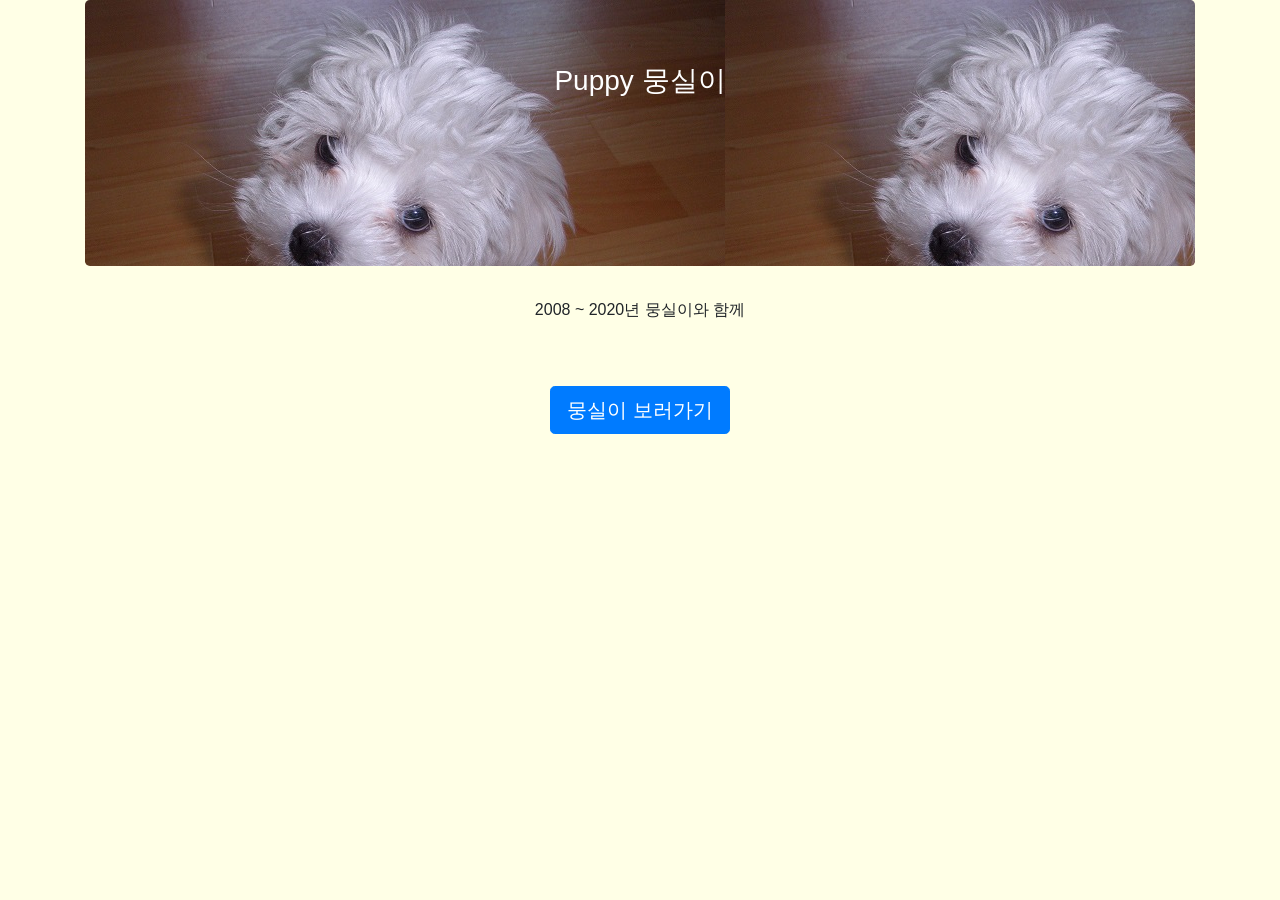
<file: index.html>
<!doctype html>
<html lang="en">
 <head>
   <!-- Required meta tags -->
   <meta charset="utf-8">
   <meta name="viewport" content="width=device-width, initial-scale=1 ">

   <!-- Bootstrap CSS -->
 <link href="vendor/bootstrap/css/bootstrap.min.css" rel="stylesheet">

   <title>뭉실이 앨범</title>
 </head>
 <body style=" background-color:  #ffffe6;">

   <style type="text/css">
       .jumbotron{
          background-image: url('img/jumbo.jpg');

          background-size: auto;

          text-shadow: black 0.2em 0.2em 0.2em
            color:white;

           }

    </style>
   <div class="container">
     <div class="jumbotron">
         <h3 style="color:white; "class="text-center"> Puppy 뭉실이</h3><br><br><br><br>




         </div>
         <p class="text-center">2008 ~ 2020년 뭉실이와 함께</p><br><br>

         <p  class="text-center"><a class="btn btn-primary btn-lg" href="index1-1.html" role="button">

           뭉실이 보러가기 </a> </p>
     </div>
</file>
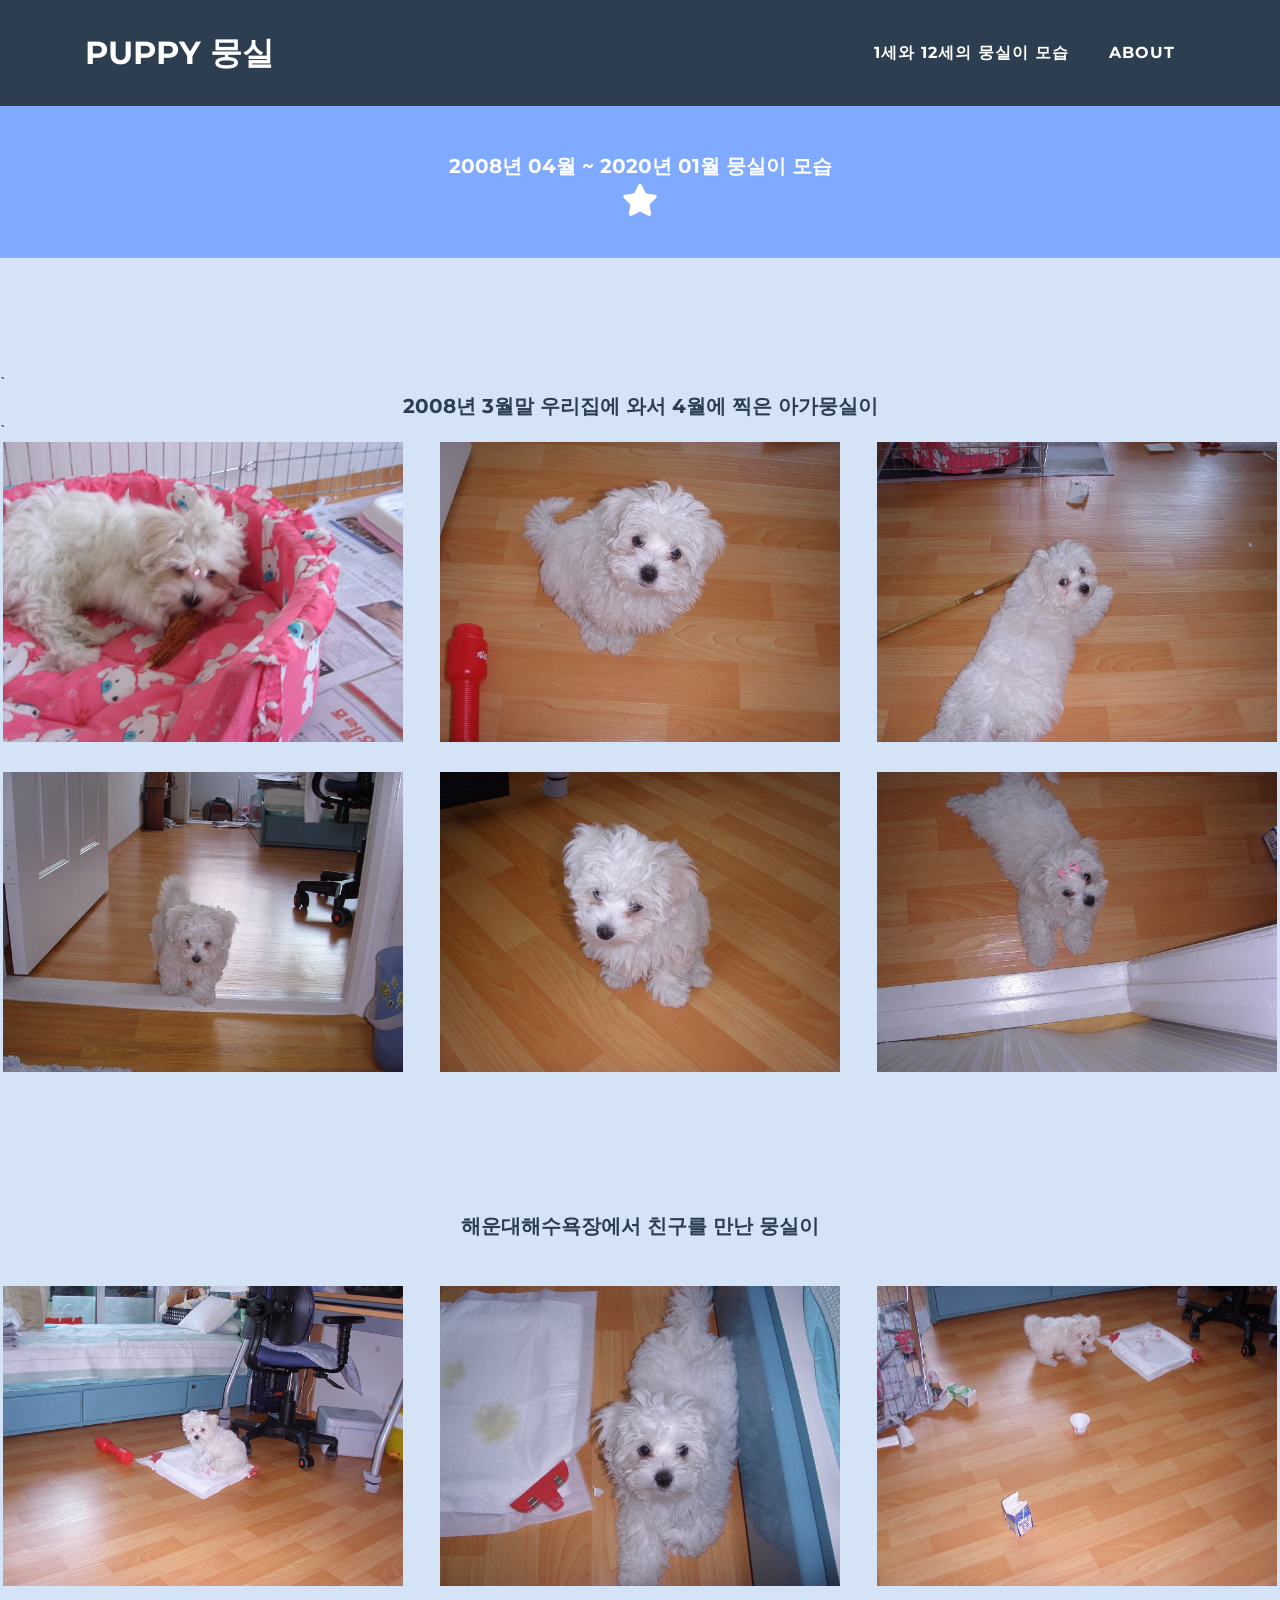
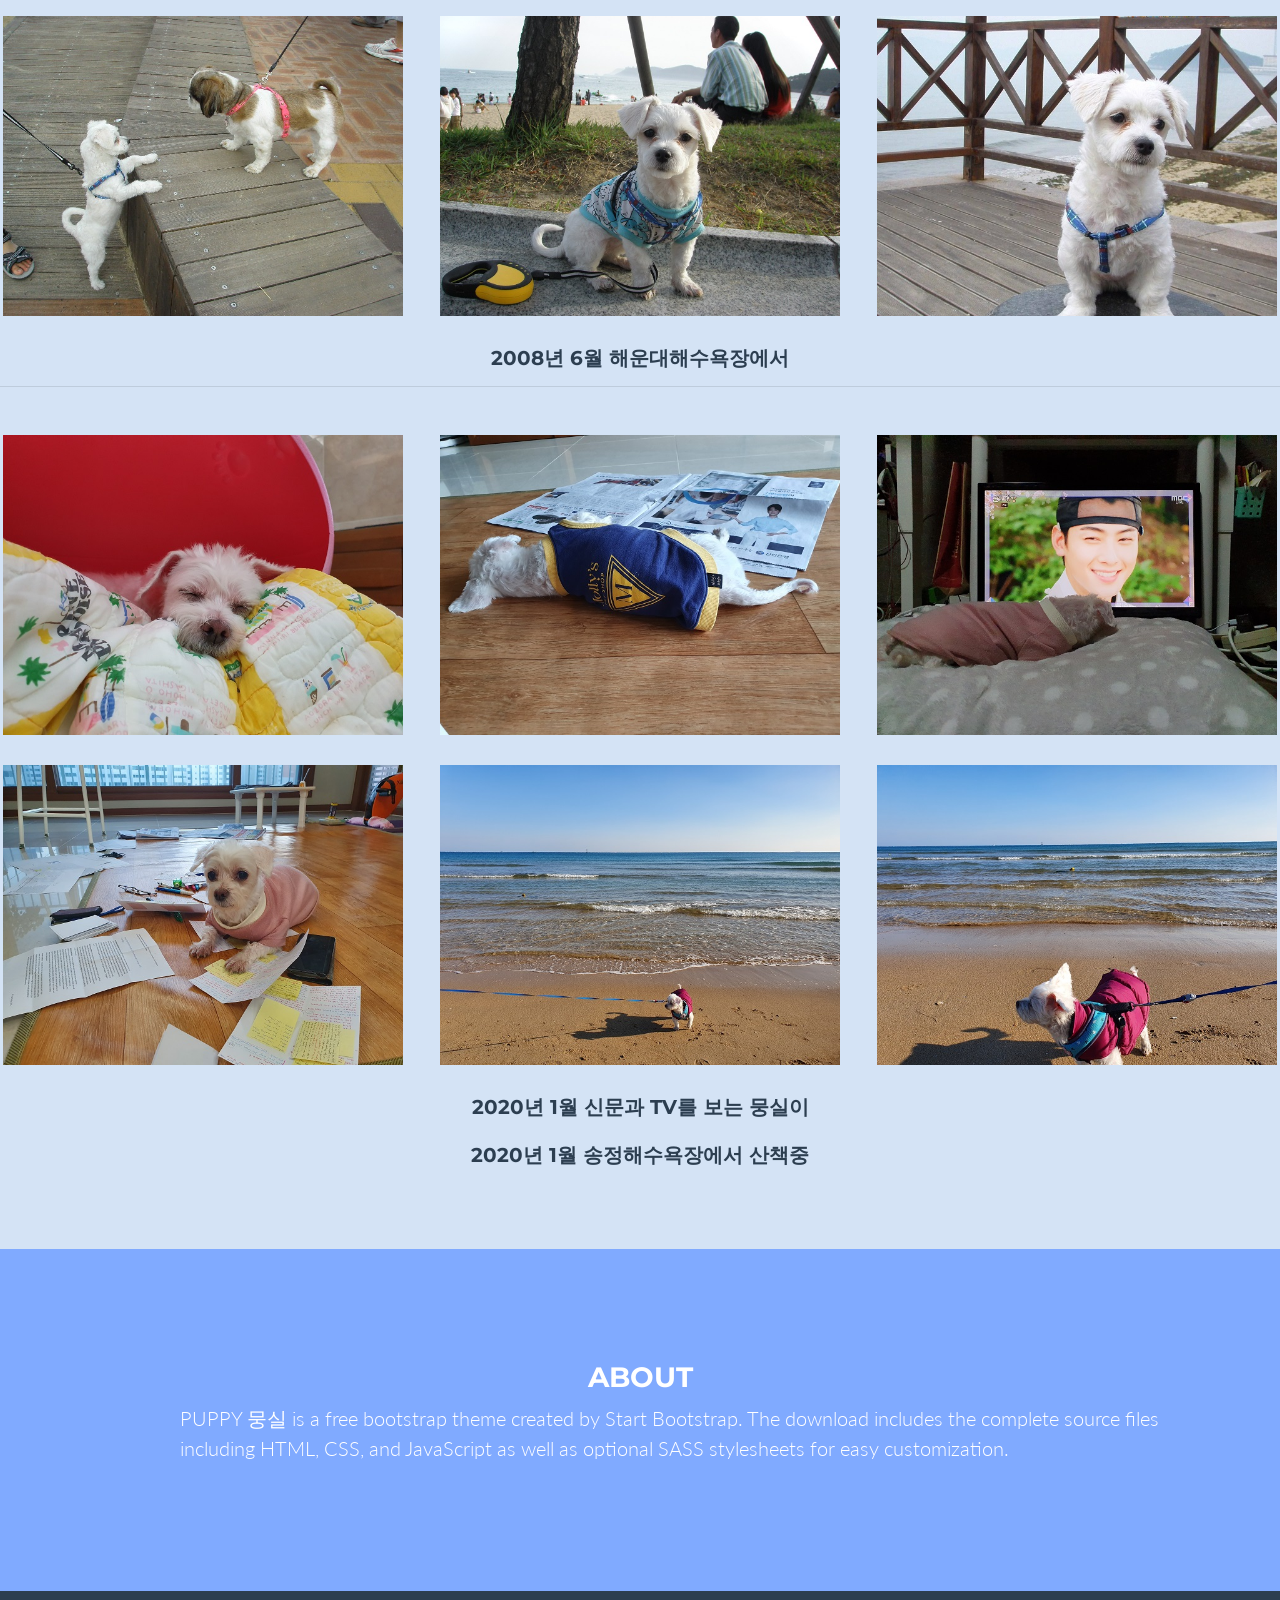
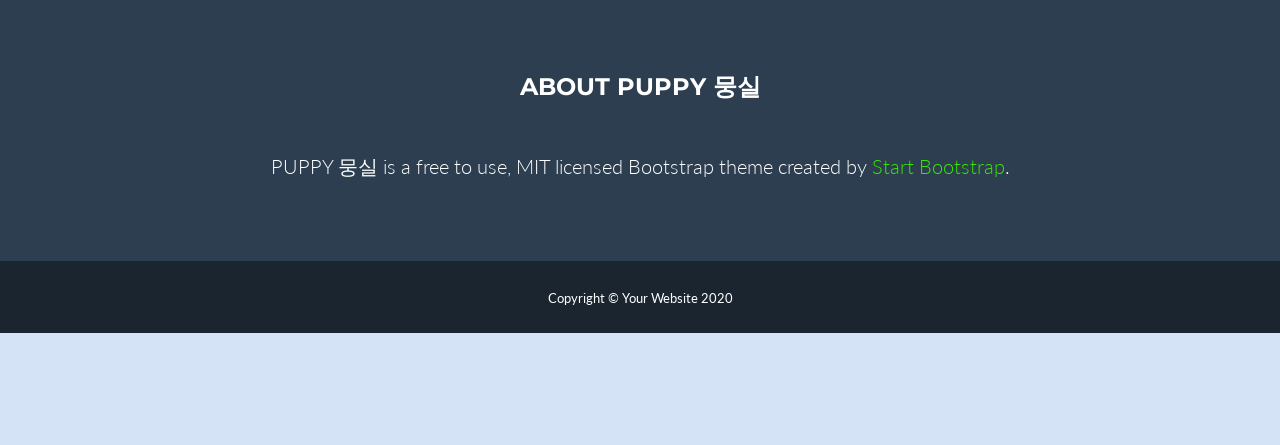
<file: index1-1.html>
<!DOCTYPE html>
<html lang="en">
  <head>

  <meta name="viewport" content="width=device-width, initial-scale=1, shrink-to-fit=no">
  <meta name="description" content="">
  <meta name="author" content="">

  <title>Puppy 뭉실</title>

  <!-- Bootstrap core CSS -->
  <link href="vendor/bootstrap/css/bootstrap.min.css" rel="stylesheet">

  <!-- Custom fonts for this template -->
  <link href="vendor/fontawesome-free/css/all.min.css" rel="stylesheet" type="text/css">
  <link href="https://fonts.googleapis.com/css?family=Montserrat:400,700" rel="stylesheet" type="text/css">
  <link href="https://fonts.googleapis.com/css?family=Lato:400,700,400italic,700italic" rel="stylesheet" type="text/css">

  <!-- Plugin CSS -->
  <link href="vendor/magnific-popup/magnific-popup.css" rel="stylesheet" type="text/css">

  <!-- Custom styles for this template -->
  <link href="css/freelancer.min.css" rel="stylesheet">

</head>

<body id="page-top">

  <!-- Navigation -->
  <nav class="navbar navbar-expand-lg bg-secondary fixed-top text-uppercase" id="mainNav">
    <div class="container">
      <a class="navbar-brand js-scroll-trigger" href="#page-top">Puppy 뭉실</a>
      <button class="navbar-toggler navbar-toggler-right text-uppercase bg-primary text-white rounded" type="button" data-toggle="collapse" data-target="#navbarResponsive" aria-controls="navbarResponsive" aria-expanded="false" aria-label="Toggle navigation">
      Menu
       <i class="fas fa-bars"></i>
     </button>
      <div class="collapse navbar-collapse" id="navbarResponsive">
        <ul class="navbar-nav ml-auto">

        </ul>
        <div class="collapse navbar-collapse" id="navbarResponsive">
      <ul class="navbar-nav ml-auto">
        <li class="nav-item mx-0 mx-lg-1">
          <a class="nav-link py-3 px-0 px-lg-3 rounded js-scroll-trigger" href="#portfolio">1세와 12세의 뭉실이 모습</a>
        </li>
        <li class="nav-item mx-0 mx-lg-1">
          <a class="nav-link py-3 px-0 px-lg-3 rounded js-scroll-trigger" href="#about">About</a>
        </li>

      </ul>
      </div>
    </div>
  </nav>

  <!-- Header -->


  <header class="masthead bg-primary text-white text-center">
  <div class="container d-flex align-items-center flex-column">

   <h5 class="text-uppercase mb-0">2008년 04월 ~ 2020년 01월 뭉실이 모습</h5>
      <hr class="star-light">
    </div>
  </header>

  <!-- Portfolio Grid Section -->
  <section class="portfolio" id="portfolio">
  </div>
      `  <h5 class="text-center text-uppercase text-secondary mb-0">2008년 3월말 우리집에 와서 4월에 찍은 아가뭉실이 </h5>`

      <div class="row">
        <div class="col-md-6 col-lg-4">
          <a class="portfolio-item d-block mx-auto" href="#portfolio-modal-1">
            <div class="portfolio-item-caption d-flex position-absolute h-100 w-100">
              <div class="portfolio-item-caption-content my-auto w-100 text-center text-white">
                <i class="fas fa-search-plus fa-3x"></i>
              </div>
            </div>
            <img class="img-fluid" src="img/1.jpg" alt="">
          </a>
        </div>
        <div class="col-md-6 col-lg-4">
          <a class="portfolio-item d-block mx-auto" href="#portfolio-modal-2">
            <div class="portfolio-item-caption d-flex position-absolute h-100 w-100">
              <div class="portfolio-item-caption-content my-auto w-100 text-center text-white">
                <i class="fas fa-search-plus fa-3x"></i>
              </div>
            </div>
            <img class="img-fluid" src="img/2.jpg" alt="">
          </a>
        </div>
        <div class="col-md-6 col-lg-4">
          <a class="portfolio-item d-block mx-auto" href="#portfolio-modal-3">
            <div class="portfolio-item-caption d-flex position-absolute h-100 w-100">
              <div class="portfolio-item-caption-content my-auto w-100 text-center text-white">
                <i class="fas fa-search-plus fa-3x"></i>
              </div>
            </div>
            <img class="img-fluid" src="img/3.jpg" alt="">
          </a>
        </div>
        <div class="col-md-6 col-lg-4">
          <a class="portfolio-item d-block mx-auto" href="#portfolio-modal-4">
            <div class="portfolio-item-caption d-flex position-absolute h-100 w-100">
              <div class="portfolio-item-caption-content my-auto w-100 text-center text-white">
                <i class="fas fa-search-plus fa-3x"></i>
              </div>
            </div>
            <img class="img-fluid" src="img/4.jpg" alt="">
          </a>
        </div>
        <div class="col-md-6 col-lg-4">
          <a class="portfolio-item d-block mx-auto" href="#portfolio-modal-5">
            <div class="portfolio-item-caption d-flex position-absolute h-100 w-100">
              <div class="portfolio-item-caption-content my-auto w-100 text-center text-white">
                <i class="fas fa-search-plus fa-3x"></i>
              </div>
            </div>
            <img class="img-fluid" src="img/5.jpg" alt="">
          </a>
        </div>
        <div class="col-md-6 col-lg-4">
          <a class="portfolio-item d-block mx-auto" href="#portfolio-modal-6">
            <div class="portfolio-item-caption d-flex position-absolute h-100 w-100">
              <div class="portfolio-item-caption-content my-auto w-100 text-center text-white">
                <i class="fas fa-search-plus fa-3x"></i>
              </div>
            </div>
            <img class="img-fluid" src="img/6.jpg" alt="">
          </a>
        </div>

      </div>
    </div>

  <section class="portfolio" id="portfolio">
  </div>
      <h5 class="text-center text-uppercase text-secondary mb-0">해운대해수욕장에서 친구를 만난 뭉실이</h5>
      <br><br>
      <div class="row">
        <div class="col-md-6 col-lg-4">
          <a class="portfolio-item d-block mx-auto" href="#portfolio-modal-7">
            <div class="portfolio-item-caption d-flex position-absolute h-100 w-100">
              <div class="portfolio-item-caption-content my-auto w-100 text-center text-white">
                <i class="fas fa-search-plus fa-3x"></i>
              </div>
            </div>
            <img class="img-fluid" src="img/7.jpg" alt="">
          </a>
        </div>
        <div class="col-md-6 col-lg-4">
          <a class="portfolio-item d-block mx-auto" href="#portfolio-modal-8">
            <div class="portfolio-item-caption d-flex position-absolute h-100 w-100">
              <div class="portfolio-item-caption-content my-auto w-100 text-center text-white">
                <i class="fas fa-search-plus fa-3x"></i>
              </div>
            </div>
            <img class="img-fluid" src="img/8.jpg" alt="">
          </a>
        </div>
        <div class="col-md-6 col-lg-4">
          <a class="portfolio-item d-block mx-auto" href="#portfolio-modal-9">
            <div class="portfolio-item-caption d-flex position-absolute h-100 w-100">
              <div class="portfolio-item-caption-content my-auto w-100 text-center text-white">
                <i class="fas fa-search-plus fa-3x"></i>
              </div>
            </div>
            <img class="img-fluid" src="img/9.jpg" alt="">
          </a>
        </div>
        <div class="col-md-6 col-lg-4">
          <a class="portfolio-item d-block mx-auto" href="#portfolio-modal-10">
            <div class="portfolio-item-caption d-flex position-absolute h-100 w-100">
              <div class="portfolio-item-caption-content my-auto w-100 text-center text-white">
                <i class="fas fa-search-plus fa-3x"></i>
              </div>
            </div>
            <img class="img-fluid" src="img/10.jpg" alt="">
          </a>
        </div>
        <div class="col-md-6 col-lg-4">
          <a class="portfolio-item d-block mx-auto" href="#portfolio-modal-11">
            <div class="portfolio-item-caption d-flex position-absolute h-100 w-100">
              <div class="portfolio-item-caption-content my-auto w-100 text-center text-white">
                <i class="fas fa-search-plus fa-3x"></i>
              </div>
            </div>
            <img class="img-fluid" src="img/11.jpg" alt="">
          </a>
        </div>
        <div class="col-md-6 col-lg-4">
          <a class="portfolio-item d-block mx-auto" href="#portfolio-modal-12">
            <div class="portfolio-item-caption d-flex position-absolute h-100 w-100">
              <div class="portfolio-item-caption-content my-auto w-100 text-center text-white">
                <i class="fas fa-search-plus fa-3x"></i>
              </div>
            </div>
            <img class="img-fluid" src="img/12.jpg" alt="">
          </a>

        </div>


      </div>
      <h5 class="text-center text-uppercase text-secondary mb-0"> 2008년 6월 해운대해수욕장에서</h5>
       <hr class="mb-5">


      <div class="row">
        <div class="col-md-6 col-lg-4">
          <a class="portfolio-item d-block mx-auto" href="#portfolio-modal-13">
            <div class="portfolio-item-caption d-flex position-absolute h-100 w-100">
              <div class="portfolio-item-caption-content my-auto w-100 text-center text-white">
                <i class="fas fa-search-plus fa-3x"></i>
              </div>
            </div>
            <img class="img-fluid" src="img/13.jpg" alt="">
          </a>
        </div>
        <div class="col-md-6 col-lg-4">
          <a class="portfolio-item d-block mx-auto" href="#portfolio-modal-14">
            <div class="portfolio-item-caption d-flex position-absolute h-100 w-100">
              <div class="portfolio-item-caption-content my-auto w-100 text-center text-white">
                <i class="fas fa-search-plus fa-3x"></i>
              </div>
            </div>
            <img class="img-fluid" src="img/14.jpg" alt="">
          </a>
        </div>
        <div class="col-md-6 col-lg-4">
          <a class="portfolio-item d-block mx-auto" href="#portfolio-modal-15">
            <div class="portfolio-item-caption d-flex position-absolute h-100 w-100">
              <div class="portfolio-item-caption-content my-auto w-100 text-center text-white">
                <i class="fas fa-search-plus fa-3x"></i>
              </div>
            </div>
            <img class="img-fluid" src="img/15.jpg" alt="">
          </a>
        </div>
        <div class="col-md-6 col-lg-4">
          <a class="portfolio-item d-block mx-auto" href="#portfolio-modal-16">
            <div class="portfolio-item-caption d-flex position-absolute h-100 w-100">
              <div class="portfolio-item-caption-content my-auto w-100 text-center text-white">
                <i class="fas fa-search-plus fa-3x"></i>
              </div>
            </div>
            <img class="img-fluid" src="img/16.jpg" alt="">
          </a>
        </div>
        <div class="col-md-6 col-lg-4">
          <a class="portfolio-item d-block mx-auto" href="#portfolio-modal-17">
            <div class="portfolio-item-caption d-flex position-absolute h-100 w-100">
              <div class="portfolio-item-caption-content my-auto w-100 text-center text-white">
                <i class="fas fa-search-plus fa-3x"></i>
              </div>
            </div>
            <img class="img-fluid" src="img/17.jpg" alt="">
          </a>
        </div>
        <div class="col-md-6 col-lg-4">
          <a class="portfolio-item d-block mx-auto" href="#portfolio-modal-18">
            <div class="portfolio-item-caption d-flex position-absolute h-100 w-100">
              <div class="portfolio-item-caption-content my-auto w-100 text-center text-white">
                <i class="fas fa-search-plus fa-3x"></i>
              </div>
            </div>
            <img class="img-fluid" src="img/18.jpg" alt="">
          </a>
        </div>
      </div>
 <h5 class="text-center text-uppercase text-secondary mb-0"> 2020년 1월 신문과 TV를 보는 뭉실이</h5><br>
  <h5 class="text-center text-uppercase text-secondary mb-0"> 2020년 1월 송정해수욕장에서 산책중</h5>

      </div>
    </div>
  </section>
<!-- About Section -->
<section class="page-section bg-primary text-white mb-0" id="about">
  <div class="container">

    <!-- About Section Heading -->
    <h3 class="page-section-heading text-center text-uppercase text-white">About</h3>

    <!-- About Section Content -->
    <div class="row">
    <div class="col-lg-11 ml-auto">
     <p class="lead"> PUPPY 뭉실 is a free bootstrap theme created by Start Bootstrap. The download includes the complete source files including HTML, CSS, and JavaScript as well as optional SASS stylesheets for easy customization.</p>
    </div>
    </div>
  </div>
</section>

      <!-- Footer -->
 <footer class="footer text-center">
  <div class="container">
    <div class="row">

<!-- Footer About Text -->
      <div class="col-lg-12">
      <h4 class="text-uppercase mb-4">About PUPPY 뭉실</h4><br>
        <p class="lead mb-0"> PUPPY 뭉실 is a free to use, MIT licensed Bootstrap theme created by
          <a href="http://startbootstrap.com">Start Bootstrap</a>.</p>
      </div>
    </div>
  </div>
</footer>

<!-- Copyright Section -->
<section class="copyright py-4 text-center text-white">
  <div class="container">
    <small>Copyright &copy; Your Website 2020</small>
  </div>
</section>

<!-- Scroll to Top Button (Only visible on small and extra-small screen sizes) -->
<div class="scroll-to-top d-lg-none position-fixed ">
  <a class="js-scroll-trigger d-block text-center text-white rounded" href="#page-top">
    <i class="fa fa-chevron-up"></i>
  </a>
</div>


  <!-- Portfolio Modals -->

  <!-- Portfolio Modal 1 -->
  <div class="portfolio-modal mfp-hide" id="portfolio-modal-1">
    <div class="portfolio-modal-dialog bg-white">
      <a class="close-button d-none d-md-block portfolio-modal-dismiss" href="#">
        <i class="fa fa-3x fa-times"></i>
      </a>
      <div class="container text-center">
        <div class="row">
          <div class="col-lg-8 mx-auto">
            <h5 class="text-secondary text-uppercase mb-0">간식을 먹고 있는 뭉실이 </h5>
            <hr class="star-dark mb-5">
            <img class="img-fluid mb-5" src="img/1.jpg" alt="">
            <p>2008-04-30</p>


            <a class="btn btn-primary btn-lg rounded-pill portfolio-modal-dismiss" href="#">
              <i class="fa fa-close"></i>
              close</a>
          </div>
        </div>
      </div>
    </div>
  </div>

  <!-- Portfolio Modal 2 -->
  <div class="portfolio-modal mfp-hide" id="portfolio-modal-2">
    <div class="portfolio-modal-dialog bg-white">
      <a class="close-button d-none d-md-block portfolio-modal-dismiss" href="#">
        <i class="fa fa-3x fa-times"></i>
      </a>
      <div class="container text-center">
        <div class="row">
          <div class="col-lg-8 mx-auto">
            <h5 class="text-secondary text-uppercase mb-0">포즈를 취하는 퍼피뭉실 </h5>
            <hr class="star-dark mb-5">
            <img class="img-fluid mb-5" src="img/2.jpg" alt="">
            <p>2008-04-14</p>

            <a class="btn btn-primary btn-lg rounded-pill portfolio-modal-dismiss" href="#">
              <i class="fa fa-close"></i>
              close</a>
          </div>
        </div>
      </div>
    </div>
  </div>

  <!-- Portfolio Modal 3 -->
  <div class="portfolio-modal mfp-hide" id="portfolio-modal-3">
    <div class="portfolio-modal-dialog bg-white">
      <a class="close-button d-none d-md-block portfolio-modal-dismiss" href="#">
        <i class="fa fa-3x fa-times"></i>
      </a>
      <div class="container text-center">
        <div class="row">
          <div class="col-lg-8 mx-auto">
            <h5 class="text-secondary text-uppercase mb-0">장난감을 가지고 놀다가 뒤돌아보는 퍼피</h5>
            <hr class="star-dark mb-5">
            <img class="img-fluid mb-5" src="img/3.jpg" alt="">
            <p>2008-04-19</p>

            <a class="btn btn-primary btn-lg rounded-pill portfolio-modal-dismiss" href="#">
              <i class="fa fa-close"></i>
              close</a>
          </div>
        </div>
      </div>
    </div>
  </div>

  <!-- Portfolio Modal 4 -->
  <div class="portfolio-modal mfp-hide" id="portfolio-modal-4">
    <div class="portfolio-modal-dialog bg-white">
      <a class="close-button d-none d-md-block portfolio-modal-dismiss" href="#">
        <i class="fa fa-3x fa-times"></i>
      </a>
      <div class="container text-center">
        <div class="row">
          <div class="col-lg-8 mx-auto">
            <h5 class="text-secondary text-uppercase mb-0">방문을 넘어서</h5>
            <hr class="star-dark mb-5">
            <img class="img-fluid mb-5" src="img/4.jpg" alt="">
            <p>2008-04-05</p>

            <a class="btn btn-primary btn-lg rounded-pill portfolio-modal-dismiss" href="#">
              <i class="fa fa-close"></i>
              close</a>
          </div>
        </div>
      </div>
    </div>
  </div>

  <!-- Portfolio Modal 5 -->
  <div class="portfolio-modal mfp-hide" id="portfolio-modal-5">
    <div class="portfolio-modal-dialog bg-white">
      <a class="close-button d-none d-md-block portfolio-modal-dismiss" href="#">
        <i class="fa fa-3x fa-times"></i>
      </a>
      <div class="container text-center">
        <div class="row">
          <div class="col-lg-8 mx-auto">
            <h5 class="text-secondary text-uppercase mb-0">뭐하고 놀까?</h5>
            <hr class="star-dark mb-5">
            <img class="img-fluid mb-5" src="img/5.jpg" alt="">
            <p>2008-04-11</p>

            <a class="btn btn-primary btn-lg rounded-pill portfolio-modal-dismiss" href="#">
              <i class="fa fa-close"></i>
              close</a>
          </div>
        </div>
      </div>
    </div>
  </div>

  <!-- Portfolio Modal 6 -->
  <div class="portfolio-modal mfp-hide" id="portfolio-modal-6">
    <div class="portfolio-modal-dialog bg-white">
      <a class="close-button d-none d-md-block portfolio-modal-dismiss" href="#">
        <i class="fa fa-3x fa-times"></i>
      </a>
      <div class="container text-center">
        <div class="row">
          <div class="col-lg-8 mx-auto">
            <h5 class="text-secondary text-uppercase mb-0">분홍색핀 어때요?</h5>
            <hr class="star-dark mb-5">
            <img class="img-fluid mb-5" src="img/6.jpg" alt="">
            <p>2008-04-14</p>

            <a class="btn btn-primary btn-lg rounded-pill portfolio-modal-dismiss" href="#">
              <i class="fa fa-close"></i>
              close</a>
          </div>
        </div>
      </div>
    </div>
  </div>
  <!-- Portfolio Modal 7 -->
  <div class="portfolio-modal mfp-hide" id="portfolio-modal-7">
    <div class="portfolio-modal-dialog bg-white">
      <a class="close-button d-none d-md-block portfolio-modal-dismiss" href="#">
        <i class="fa fa-3x fa-times"></i>
      </a>
      <div class="container text-center">
        <div class="row">
          <div class="col-lg-8 mx-auto">
            <h5 class="text-secondary text-uppercase mb-0">패드위에서 휴식중</h5>
            <hr class="star-dark mb-5">
            <img class="img-fluid mb-5" src="img/7.jpg" alt="">
            <p>2008-04-15</p>

            <a class="btn btn-primary btn-lg rounded-pill portfolio-modal-dismiss" href="#">
              <i class="fa fa-close"></i>
              Close</a>
          </div>
        </div>
      </div>
    </div>
  </div>

  <!-- Portfolio Modal 8 -->
  <div class="portfolio-modal mfp-hide" id="portfolio-modal-8">
    <div class="portfolio-modal-dialog bg-white">
      <a class="close-button d-none d-md-block portfolio-modal-dismiss" href="#">
        <i class="fa fa-3x fa-times"></i>
      </a>
      <div class="container text-center">
        <div class="row">
          <div class="col-lg-8 mx-auto">
            <h5 class="text-secondary text-uppercase mb-0">쉬~ 해놓고</h5>
            <hr class="star-dark mb-5">
            <img class="img-fluid mb-5" src="img/8.jpg" alt="">
            <p>2008-04-19</p>

            <a class="btn btn-primary btn-lg rounded-pill portfolio-modal-dismiss" href="#">
              <i class="fa fa-close"></i>
              Close</a>
          </div>
        </div>
      </div>
    </div>
  </div>

  <!-- Portfolio Modal 9 -->
  <div class="portfolio-modal mfp-hide" id="portfolio-modal-9">
    <div class="portfolio-modal-dialog bg-white">
      <a class="close-button d-none d-md-block portfolio-modal-dismiss" href="#">
        <i class="fa fa-3x fa-times"></i>
      </a>
      <div class="container text-center">
        <div class="row">
          <div class="col-lg-8 mx-auto">
            <h5 class="text-secondary text-uppercase mb-0">요쿠르트병을 가지고 놀고 있는 뭉실이</h5>
            <hr class="star-dark mb-5">
            <img class="img-fluid mb-5" src="img/9.jpg" alt="">
            <p>2008-04-15</p>

            <a class="btn btn-primary btn-lg rounded-pill portfolio-modal-dismiss" href="#">
              <i class="fa fa-close"></i>
              Close</a>
          </div>
        </div>
      </div>
    </div>
  </div>

  <!-- Portfolio Modal 10 -->
  <div class="portfolio-modal mfp-hide" id="portfolio-modal-10">
    <div class="portfolio-modal-dialog bg-white">
      <a class="close-button d-none d-md-block portfolio-modal-dismiss" href="#">
        <i class="fa fa-3x fa-times"></i>
      </a>
      <div class="container text-center">
        <div class="row">
          <div class="col-lg-8 mx-auto">
            <h5 class="text-secondary text-uppercase mb-0">해운대해수욕장에 산책갔다가 친구와 대화중</h5>
            <hr class="star-dark mb-5">
            <img class="img-fluid mb-5" src="img/10.jpg" alt="">
            <p>2008-06-08</p>

            <a class="btn btn-primary btn-lg rounded-pill portfolio-modal-dismiss" href="#">
              <i class="fa fa-close"></i>
              Close</a>
          </div>
        </div>
      </div>
    </div>
  </div>

  <!-- Portfolio Modal 11 -->
  <div class="portfolio-modal mfp-hide" id="portfolio-modal-11">
    <div class="portfolio-modal-dialog bg-white">
      <a class="close-button d-none d-md-block portfolio-modal-dismiss" href="#">
        <i class="fa fa-3x fa-times"></i>
      </a>
      <div class="container text-center">
        <div class="row">
          <div class="col-lg-8 mx-auto">
            <h5 class="text-secondary text-uppercase mb-0">산책하다가 쉬는중 </h5>
            <hr class="star-dark mb-5">
            <img class="img-fluid mb-5" src="img/11.jpg" alt="">
            <p>2008-06-01</p>
            <a class="btn btn-primary btn-lg rounded-pill portfolio-modal-dismiss" href="#">
              <i class="fa fa-close"></i>
              Close</a>
          </div>
        </div>
      </div>
    </div>
  </div>

  <!-- Portfolio Modal 12 -->
  <div class="portfolio-modal mfp-hide" id="portfolio-modal-12">
    <div class="portfolio-modal-dialog bg-white">
      <a class="close-button d-none d-md-block portfolio-modal-dismiss" href="#">
        <i class="fa fa-3x fa-times"></i>
      </a>
      <div class="container text-center">
        <div class="row">
          <div class="col-lg-8 mx-auto">
            <h5 class="text-secondary text-uppercase mb-0">슬픈 표정?</h5>
            <hr class="star-dark mb-5">
            <img class="img-fluid mb-5" src="img/12.jpg" alt="">
            <p>2008-06-08</p>

            <a class="btn btn-primary btn-lg rounded-pill portfolio-modal-dismiss" href="#">
              <i class="fa fa-close"></i>
              Close</a>
          </div>
        </div>
      </div>
    </div>
  </div>
    <!-- Portfolio Modal 13 -->
  <div class="portfolio-modal mfp-hide" id="portfolio-modal-13">
    <div class="portfolio-modal-dialog bg-white">
      <a class="close-button d-none d-md-block portfolio-modal-dismiss" href="#">
        <i class="fa fa-3x fa-times"></i>
      </a>
      <div class="container text-center">
        <div class="row">
          <div class="col-lg-8 mx-auto">
            <h5 class="text-secondary text-uppercase mb-0">사진찍는 것도 모르고 깊이 잠든 뭉실이</h5>
            <hr class="star-dark mb-5">
            <img class="img-fluid mb-5" src="img/13.jpg" alt="">
            <p>2019-12-22</p>

            <a class="btn btn-primary btn-lg rounded-pill portfolio-modal-dismiss" href="#">
              <i class="fa fa-close"></i>
              Close </a>
          </div>
        </div>
      </div>
    </div>
  </div>

  <!-- Portfolio Modal 14 -->
  <div class="portfolio-modal mfp-hide" id="portfolio-modal-14">
    <div class="portfolio-modal-dialog bg-white">
      <a class="close-button d-none d-md-block portfolio-modal-dismiss" href="#">
        <i class="fa fa-3x fa-times"></i>
      </a>
      <div class="container text-center">
        <div class="row">
          <div class="col-lg-8 mx-auto">
            <h5 class="text-secondary text-uppercase mb-0">크리스마스에 옆으로 누워서 신문보고 있는 뭉실이</h5>
            <hr class="star-dark mb-5">
            <img class="img-fluid mb-5" src="img/14.jpg" alt="">
            <p>2019-12-25</p>
            <p class="mb-5">
            <a class="btn btn-primary btn-lg rounded-pill portfolio-modal-dismiss" href="#">
              <i class="fa fa-close"></i>
              Close </a>
          </div>
        </div>
      </div>
    </div>
  </div>

  <!-- Portfolio Modal 15-->
  <div class="portfolio-modal mfp-hide" id="portfolio-modal-15">
    <div class="portfolio-modal-dialog bg-white">
      <a class="close-button d-none d-md-block portfolio-modal-dismiss" href="#">
        <i class="fa fa-3x fa-times"></i>
      </a>
      <div class="container text-center">
        <div class="row">
          <div class="col-lg-8 mx-auto">
            <h5 class="text-secondary text-uppercase mb-0">엎드려서 사극을 시청중</h5>
            <hr class="star-dark mb-5">
            <img class="img-fluid mb-5" src="img/15.jpg" alt="">
            <p>2019-12-30</p>

            <a class="btn btn-primary btn-lg rounded-pill portfolio-modal-dismiss" href="#">
              <i class="fa fa-close"></i>
              Close </a>
          </div>
        </div>
      </div>
    </div>
  </div>

  <!-- Portfolio Modal 16 -->
  <div class="portfolio-modal mfp-hide" id="portfolio-modal-16">
    <div class="portfolio-modal-dialog bg-white">
      <a class="close-button d-none d-md-block portfolio-modal-dismiss" href="#">
        <i class="fa fa-3x fa-times"></i>
      </a>
      <div class="container text-center">
        <div class="row">
          <div class="col-lg-8 mx-auto">
            <h5 class="text-secondary text-uppercase mb-0">2020년 새해부터 열공중</h5>
            <hr class="star-dark mb-5">
            <img class="img-fluid mb-5" src="img/16.jpg" alt="">
            <p>2020-01-01</p>

            <a class="btn btn-primary btn-lg rounded-pill portfolio-modal-dismiss" href="#">
              <i class="fa fa-close"></i>
              Close </a>
          </div>
        </div>
      </div>
    </div>
  </div>

  <!-- Portfolio Modal 17 -->
  <div class="portfolio-modal mfp-hide" id="portfolio-modal-17">
    <div class="portfolio-modal-dialog bg-white">
      <a class="close-button d-none d-md-block portfolio-modal-dismiss" href="#">
        <i class="fa fa-3x fa-times"></i>
      </a>
      <div class="container text-center">
        <div class="row">
          <div class="col-lg-8 mx-auto">
            <h5 class="text-secondary text-uppercase mb-0">송정해수욕장에서 산책중</h5>
            <hr class="star-dark mb-5">
            <img class="img-fluid mb-5" src="img/17.jpg" alt="">
            <p>2020-01-12</p>

            <a class="btn btn-primary btn-lg rounded-pill portfolio-modal-dismiss" href="#">
              <i class="fa fa-close"></i>
              Close </a>
          </div>
        </div>
      </div>
    </div>
  </div>

  <!-- Portfolio Modal 18 -->
  <div class="portfolio-modal mfp-hide" id="portfolio-modal-18">
    <div class="portfolio-modal-dialog bg-white">
      <a class="close-button d-none d-md-block portfolio-modal-dismiss" href="#">
        <i class="fa fa-3x fa-times"></i>
      </a>
      <div class="container text-center">
        <div class="row">
          <div class="col-lg-8 mx-auto">
            <h5 class="text-secondary text-uppercase mb-0">송정해변에서 파도소리를 들으며 산책중</h5>
            <hr class="star-dark mb-5">
            <img class="img-fluid mb-5" src="img/18.jpg" alt="">
            <p>2020-01-12</p>

            <a class="btn btn-primary btn-lg rounded-pill portfolio-modal-dismiss" href="#">
              <i class="fa fa-close"></i>
              Close </a>
          </div>
        </div>
      </div>
    </div>
  </div>

  <!-- Bootstrap core JavaScript -->
  <script src="vendor/jquery/jquery.min.js"></script>
  <script src="vendor/bootstrap/js/bootstrap.bundle.min.js"></script>


  <!-- Plugin JavaScript -->
  <script src="vendor/jquery-easing/jquery.easing.min.js"></script>
  <script src="vendor/magnific-popup/jquery.magnific-popup.min.js"></script>

  <!-- Contact Form JavaScript -->
  <script src="js/jqBootstrapValidation.js"></script>
  <script src="js/contact_me.js"></script>

  <!-- Custom scripts for this template -->
  <script src="js/freelancer.min.js"></script>



</body>

</html>
</file>
<file: css/freelancer.min.css>
/*!
 * Start Bootstrap - Freelancer v5.0.4 (https://startbootstrap.com/template-overviews/Europe)
 * Copyright 2013-2019 Start Bootstrap
 * Licensed under MIT (https://github.com/BlackrockDigital/Europe/blob/master/LICENSE)
 */body{font-family:Lato}h1,h2,h3,h4,h5,h6{font-weight:700;font-family:Montserrat}hr.star-dark,hr.star-light{max-width:10rem;padding:2;text-align:center;border:none;border-top:solid 0.5rem;margin-top:1rem;margin-bottom:0.5rem;margin-left:auto;margin-right:auto}hr.star-dark:after,hr.star-light:after{position:relative;top:-.8em;display:inline-block;padding:0 .25em;content:'\f005';font-family:"Font Awesome 5 Free";font-weight:900;font-size:2em}hr.star-light{border-color:#fff}hr.star-light:after{color:#fff;background-color:#80aaff}hr.star-dark{border-color:#e6f2ff}hr.star-dark:after{color:#00264d;background-color:#d4e3f5}section{padding:7rem 0}section h4{font-size:2.rem;line-height:2rem}@media (min-width:992px){section h2{font-size:3rem;line-height:2.5rem}}.btn-xl{padding:1rem 1.75rem;font-size:1.25rem}.btn-social{width:3.25rem;height:3.25rem;font-size:1.25rem;line-height:2rem}.scroll-to-top{z-index:1042;right:1rem;bottom:1rem;display:none}.scroll-to-top a{width:2.5rem;height:2.5rem;background-color:rgba(33,37,41,.5);line-height:3.1rem}#mainNav{padding-top:1rem;padding-bottom:1rem;font-weight:700;font-family:Montserrat}#mainNav .navbar-brand{color:#fff}#mainNav .navbar-nav{margin-top:1rem;letter-spacing:.0625rem}#mainNav .navbar-nav li.nav-item a.nav-link{color:#fff}#mainNav .navbar-nav li.nav-item a.nav-link:hover{color:#18bc9c}#mainNav .navbar-nav li.nav-item a.nav-link:active,#mainNav .navbar-nav li.nav-item a.nav-link:focus{color:#fff}#mainNav .navbar-nav li.nav-item a.nav-link.active{color:#18bc9c}#mainNav .navbar-toggler{font-size:80%;padding:.8rem}@media (min-width:992px){#mainNav{padding-top:1.5rem;padding-bottom:1.5rem;-webkit-transition:padding-top .3s,padding-bottom .3s;transition:padding-top .3s,padding-bottom .3s}#mainNav .navbar-brand{font-size:2em;-webkit-transition:font-size .3s;transition:font-size .3s}#mainNav .navbar-nav{margin-top:0}#mainNav .navbar-nav>li.nav-item>a.nav-link.active{color:#fff;background:#6699ff}#mainNav .navbar-nav>li.nav-item>a.nav-link.active:active,#mainNav .navbar-nav>li.nav-item>a.nav-link.active:focus,#mainNav .navbar-nav>li.nav-item>a.nav-link.active:hover{color:#fff;background:#18bc9c}#mainNav.navbar-shrink{padding-top:.3rem;padding-bottom:.3rem}#mainNav.navbar-shrink .navbar-brand{font-size:1.5em}}header.masthead{padding-top:calc(4rem + 72px);padding-bottom:4rem}header.masthead h1{font-size:3rem;line-height:3rem}header.masthead h2{font-size:1.3rem;font-family:Lato}@media (min-width:992px){header.masthead{padding-top:calc(3rem + 106px);padding-bottom:3rem}header.masthead h1{font-size:4.75em;line-height:4rem}header.masthead h2{font-size:1.75em}}.portfolio{margin-bottom:-15px}.portfolio .portfolio-item{position:relative;display:block;max-width:25rem;margin-bottom:15px}.portfolio .portfolio-item .portfolio-item-caption{-webkit-transition:all ease .5s;transition:all ease .5s;opacity:0;background-color:rgba(24,188,156,.9)}.portfolio .portfolio-item .portfolio-item-caption:hover{opacity:1}.portfolio .portfolio-item .portfolio-item-caption .portfolio-item-caption-content{font-size:1.5rem}@media (min-width:576px){.portfolio{margin-bottom:-30px}.portfolio .portfolio-item{margin-bottom:30px}}.portfolio-modal .portfolio-modal-dialog{padding:3rem 1rem;min-height:calc(100vh - 2rem);margin:1rem calc(1rem - 8px);position:relative;z-index:2;-webkit-box-shadow:0 0 3rem 1rem rgba(0,0,0,.5);box-shadow:0 0 3rem 1rem rgba(0,0,0,.5)}.portfolio-modal .portfolio-modal-dialog .close-button{position:absolute;top:2rem;right:2rem}.portfolio-modal .portfolio-modal-dialog .close-button i{line-height:38px}.portfolio-modal .portfolio-modal-dialog h2{font-size:2rem}@media (min-width:768px){.portfolio-modal .portfolio-modal-dialog{min-height:100vh;padding:5rem;margin:3rem calc(3rem - 8px)}.portfolio-modal .portfolio-modal-dialog h2{font-size:3rem}}.floating-label-form-group{position:relative;border-bottom:1px solid #e9ecef}.floating-label-form-group input,.floating-label-form-group textarea{font-size:1.5em;position:relative;z-index:1;padding-right:0;padding-left:0;resize:none;border:none;border-radius:0;background:0 0;-webkit-box-shadow:none!important;box-shadow:none!important}.floating-label-form-group label{font-size:.85em;line-height:1.764705882em;position:relative;z-index:0;top:2em;display:block;margin:0;-webkit-transition:top .3s ease,opacity .3s ease;transition:top .3s ease,opacity .3s ease;vertical-align:middle;vertical-align:baseline;opacity:0}.floating-label-form-group:not(:first-child){padding-left:14px;border-left:1px solid #e9ecef}.floating-label-form-group-with-value label{top:0;opacity:1}.floating-label-form-group-with-focus label{color:#18bc9c}form .row:first-child .floating-label-form-group{border-top:1px solid #e9ecef}.footer{padding-top:5rem;padding-bottom:5rem;background-color:#2c3e50;color:#fff}.copyright{background-color:#1a252f}a{color:#39e600}a:active,a:focus,a:hover{color:#128f76}.btn{border-width:2px}.bg-primary{background-color:#80aaff!important}.bg-secondary{background-color:#2c3e50!important}.text-primary{color:#80aaff!important}.text-secondary{color:#2c3e50!important}.btn-primary{background-color:#6699ff;border-color:#18bc9c}.btn-primary:active,.btn-primary:focus,.btn-primary:hover{background-color:#128f76;border-color:#128f76}.btn-secondary{background-color:#2c3e50;border-color:#2c3e50}.btn-secondary:active,.btn-secondary:focus,.btn-secondary:hover{background-color:#1a252f;border-color:#1a252f}
</file>
